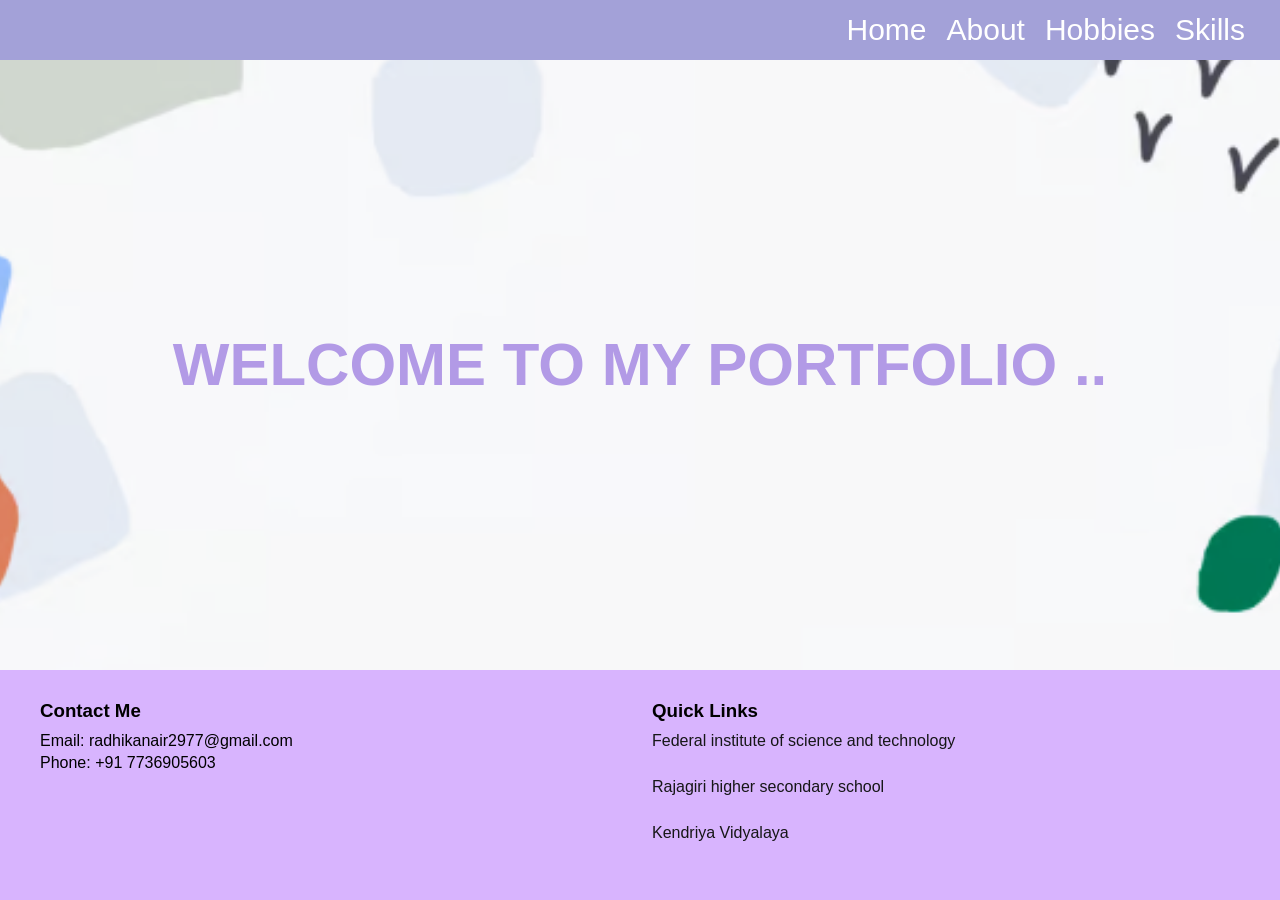
<file: index.html>
<html>
    <head>
        <title>about page </title>
    <link rel="stylesheet" href="index.css">
    <meta name="viewport" content="width=device-width, initial-scale=1.0">
    </head>
    <body>
        <div class="navi">
             <a href ="index.html"> Home</a>
             <a href="about.html"> About </a>
             <a href="hobbies.html"> Hobbies </a> 
             <a href= "skills.html"> Skills </a>
        </div>

        <div class="hi">
        <h1> WELCOME TO MY PORTFOLIO ..</h1>
        </div>

        <footer>
    
            <div class="contact">
                <h3>Contact Me</h3>
                <p>Email: radhikanair2977@gmail.com</p>
                <p>Phone: +91 7736905603</p>
            </div>

            <div class="links">
                <h3>Quick Links</h3>
                <a href="https://fisat.ac.in/" target="_blank">Federal institute of science and technology </a><br><br>
                <a href="https://rajagirihss.ac.in/" target="_blank">Rajagiri higher secondary school</a><br><br>
                <a href="https://ernakulam.kvs.ac.in/" target="_blank"> Kendriya Vidyalaya </a><br><br>
            </div>

        </footer>
    </body>
</html>
</file>
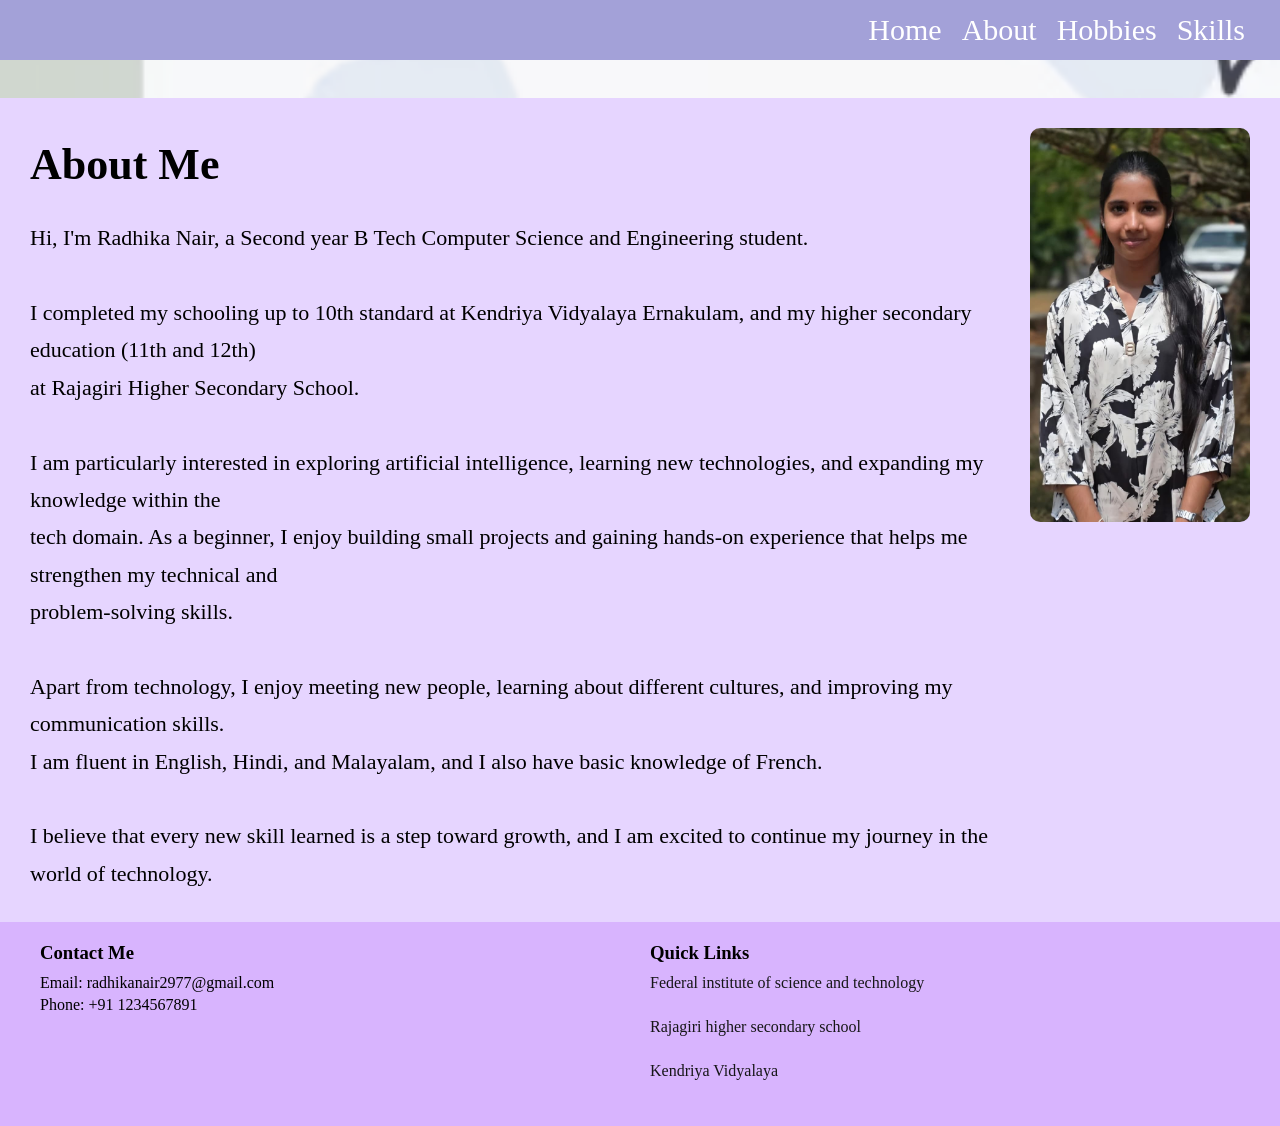
<file: about.html>
<html>
    <head>
        <title> about page </title>
        <link rel ="stylesheet" href="about.css">

    </head>
<body>
    <div class="navi">
             <a href="index.html"> Home</a>
             <a href="about.html">   About   </a>
             <a href="hobbies.html">   Hobbies   </a> 
             <a href="skills.html">   Skills   </a>

    </div>
    
    <div class="about">
      <div class="hi">
        <h1>About Me</h1>

        Hi, I'm Radhika Nair, a Second year B Tech Computer Science and Engineering student.<br><br>

        I completed my schooling up to 10th standard at Kendriya Vidyalaya Ernakulam, and my higher secondary education (11th and 12th) <br>at Rajagiri Higher Secondary School.<br><br>

        I am particularly interested in exploring artificial intelligence, learning new technologies, and expanding my knowledge within the<br> tech domain. As a beginner, I enjoy building small projects and gaining hands-on experience that helps me strengthen my technical and <br> problem-solving skills.<br><br>

        Apart from technology, I enjoy meeting new people, learning about different cultures, and improving my communication skills.<br> I am fluent in English, Hindi, and Malayalam, and I also have basic knowledge of French.<br><br>

        I believe that every new skill learned is a step toward growth, and I am excited to continue my journey in the world of technology.
      </div>
        <div class="image">
         <img src="me.jpeg" alt="Radhika Nair">
        </div>
</div>
        <footer>
    
            <div class="contact">
                <h3>Contact Me</h3>
                <p>Email: radhikanair2977@gmail.com</p>
                <p>Phone: +91 1234567891</p>
            </div>

            <div class="links">
                <h3>Quick Links</h3>
                <a href="https://fisat.ac.in/" target="_blank">Federal institute of science and technology </a><br><br>
                <a href="https://rajagirihss.ac.in/" target="_blank">Rajagiri higher secondary school</a><br><br>
                <a href="https://ernakulam.kvs.ac.in/" target="_blank"> Kendriya Vidyalaya </a><br><br>
            </div>

        </footer>
    </body>
</html>
</file>
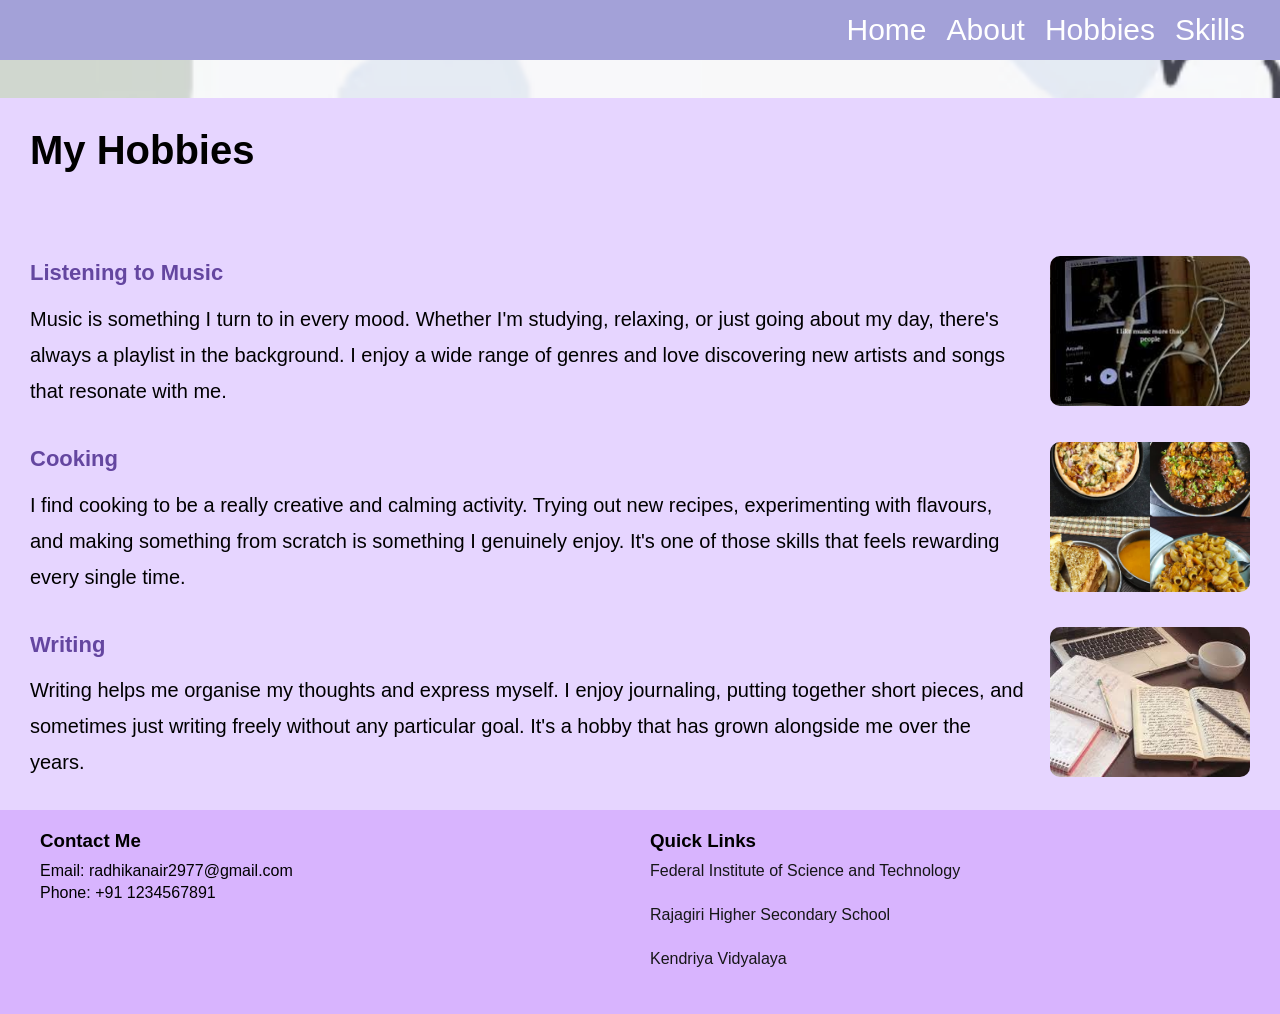
<file: hobbies.html>
<html >
<head>
    <title>Hobbies Page</title>
    <meta name="viewport" content="width=device-width, initial-scale=1.0">
    <link rel="stylesheet" href="hobbies.css">
</head>
<body>

    <div class="navi">
        <a href="index.html">Home</a>
        <a href="about.html">About</a>
        <a href="hobbies.html">Hobbies</a>
        <a href="skills.html">Skills</a>
    </div>

    <div class="hobbies-section">
        <h1>My Hobbies</h1><br>
        <div class="hobby-item">
            <div class="hobby-text">
                <h2> Listening to Music</h2>
                Music is something I turn to in every mood. Whether I'm studying, relaxing, or just going about my day,
                there's always a playlist in the background. I enjoy a wide range of genres and love discovering new artists
                and songs that resonate with me.
            </div>
            <img src="music.jpg" alt="Music">
        </div>

        <div class="hobby-item">
            <div class="hobby-text">
                <h2> Cooking</h2>
                I find cooking to be a really creative and calming activity. Trying out new recipes, experimenting with
                flavours, and making something from scratch is something I genuinely enjoy. It's one of those skills that
                feels rewarding every single time.
            </div>
            <img src="cooking.jpeg" alt="Cooking">
        </div>

        <div class="hobby-item">
            <div class="hobby-text">
                <h2>Writing</h2>
                Writing helps me organise my thoughts and express myself. I enjoy journaling, putting together short pieces,
                and sometimes just writing freely without any particular goal. It's a hobby that has grown alongside me over
                the years.
            </div>
            <img src="writing.jpg" alt="Writing">
        </div>
    </div>

    <footer>
        <div class="contact">
            <h3>Contact Me</h3>
            <p>Email: radhikanair2977@gmail.com</p>
            <p>Phone: +91 1234567891</p>
        </div>

        <div class="links">
            <h3>Quick Links</h3>
            <a href="https://fisat.ac.in/" target="_blank">Federal Institute of Science and Technology</a><br><br>
            <a href="https://rajagirihss.ac.in/" target="_blank">Rajagiri Higher Secondary School</a><br><br>
            <a href="https://ernakulam.kvs.ac.in/" target="_blank">Kendriya Vidyalaya</a><br><br>
        </div>
    </footer>

</body>
</html>
</file>
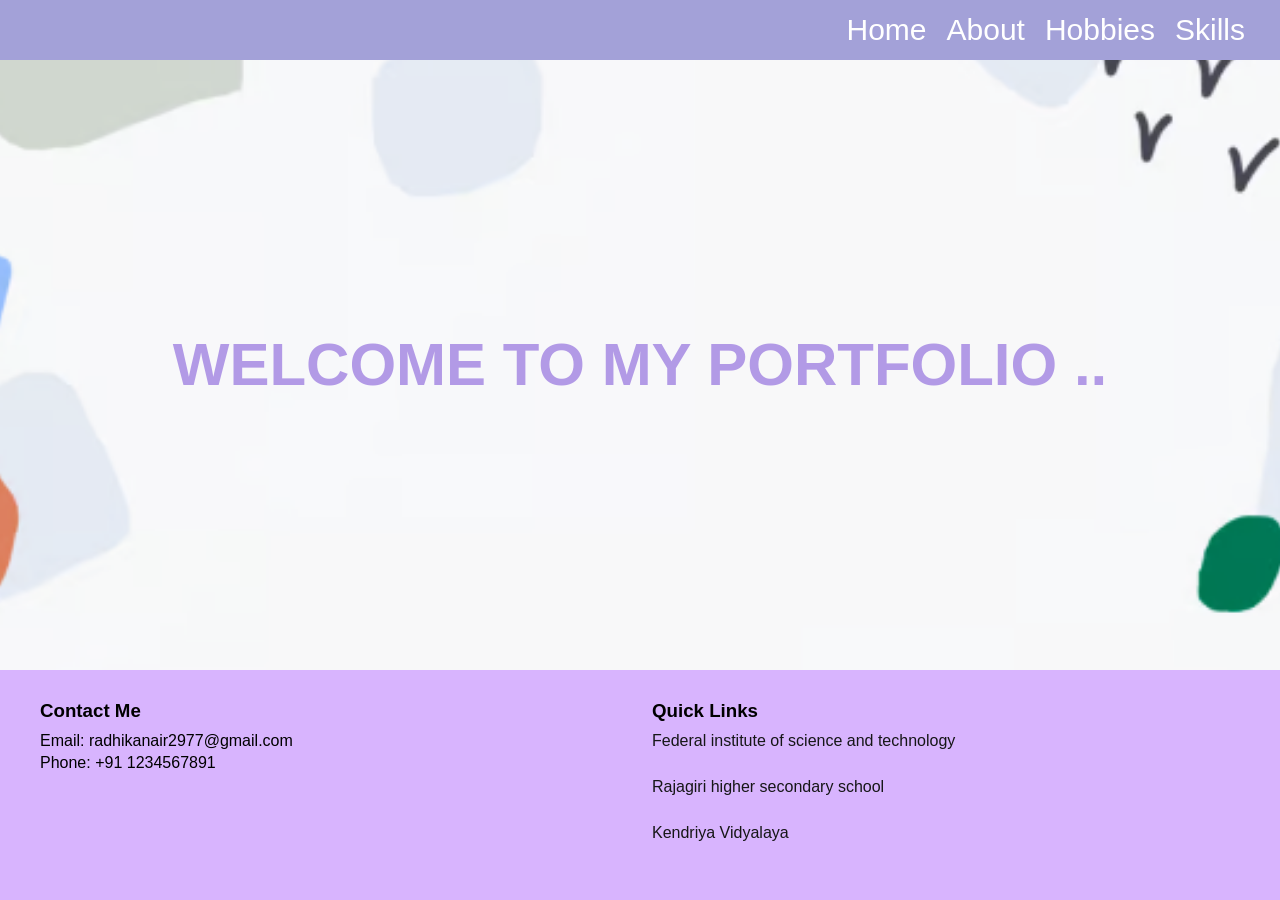
<file: home.html>
<html>
    <head>
        <title>about page </title>
    <link rel="stylesheet" href="home.css">
    <meta name="viewport" content="width=device-width, initial-scale=1.0">
    </head>
    <body>
        <div class="navi">
             <a href ="home.html"> Home</a>
             <a href="about.html"> About </a>
             <a href="hobbies.html"> Hobbies </a> 
             <a href= "skills.html"> Skills </a>
        </div>

        <div class="hi">
        <h1> WELCOME TO MY PORTFOLIO ..</h1>
        </div>

        <footer>
    
            <div class="contact">
                <h3>Contact Me</h3>
                <p>Email: radhikanair2977@gmail.com</p>
                <p>Phone: +91 1234567891</p>
            </div>

            <div class="links">
                <h3>Quick Links</h3>
                <a href="https://fisat.ac.in/" target="_blank">Federal institute of science and technology </a><br><br>
                <a href="https://rajagirihss.ac.in/" target="_blank">Rajagiri higher secondary school</a><br><br>
                <a href="https://ernakulam.kvs.ac.in/" target="_blank"> Kendriya Vidyalaya </a><br><br>
            </div>

        </footer>
    </body>
</html>
</file>
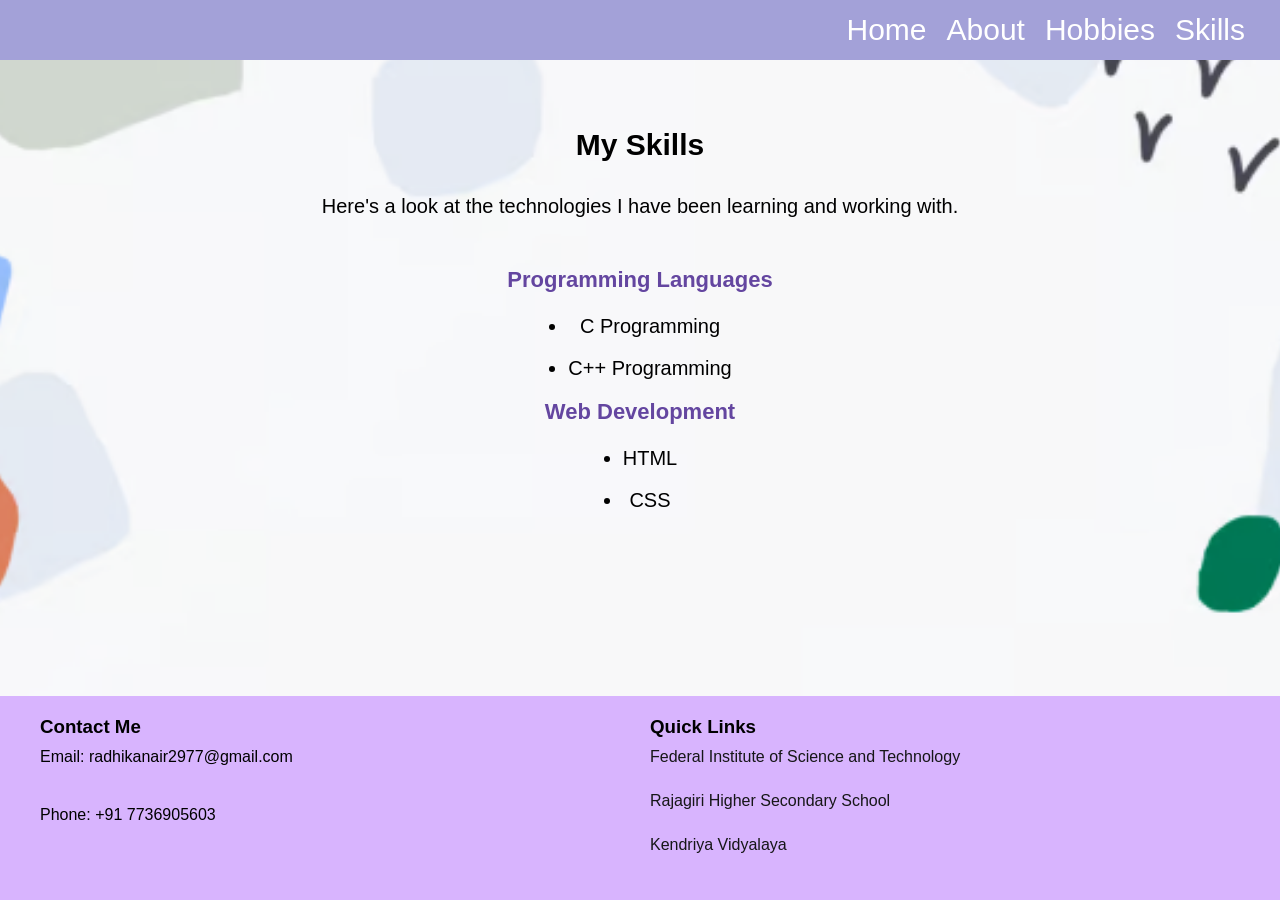
<file: skills.html>
<!DOCTYPE html>
<html lang="en">
<head>
    <title>Skills Page</title>
    <meta name="viewport" content="width=device-width, initial-scale=1.0">
    <link rel="stylesheet" href="skills.css">
</head>
<body>

    <div class="navi">
        <a href="index.html">Home</a>
        <a href="about.html">About</a>
        <a href="hobbies.html">Hobbies</a>
        <a href="skills.html">Skills</a>
    </div>

    <div class="skills-section">
        <h1>My Skills</h1>
        Here's a look at the technologies I have been learning and working with.<br><br>

        <h2> Programming Languages</h2>
        <ul>
            <li>C Programming </li>
            <li>C++ Programming </li>
        </ul><br>

        <h2>Web Development</h2>
        <ul>
            <li>HTML </li>
            <li>CSS </li>
        </ul>
    </div>

    <footer>
        <div class="contact">
            <h3>Contact Me</h3>
            <p>Email: radhikanair2977@gmail.com</p><br><br>
            <p>Phone: +91 7736905603</p>
        </div>

        <div class="links">
            <h3>Quick Links</h3>
            <a href="https://fisat.ac.in/" target="_blank">Federal Institute of Science and Technology</a><br><br>
            <a href="https://rajagirihss.ac.in/" target="_blank">Rajagiri Higher Secondary School</a><br><br>
            <a href="https://ernakulam.kvs.ac.in/" target="_blank">Kendriya Vidyalaya</a><br><br>
        </div>
    </footer>

</body>
</html>
</file>
<file: index.css>
* {
    box-sizing: border-box;
    margin: 0;
    padding: 0;
}

body {
    background-image: url(pink.png);
    background-repeat: no-repeat;
    background-size: cover;
    background-position: center;
    min-height: 100vh;
    display: flex;
    flex-direction: column;
    font-family: 'Gill Sans', 'Gill Sans MT', Calibri, 'Trebuchet MS', sans-serif;
}

/* NAV */
.navi {
    background-color: rgb(163, 161, 216);
    padding: 0 15px;
    display: flex;
    justify-content: flex-end;
    flex-wrap: wrap;
    align-items: center;
    min-height: 60px;
}

.navi a {
    color: white;
    text-decoration: none;
    margin-right: 20px;
    font-size: 30px;
    padding: 10px 0;
}

.navi a:hover {
    color: rgb(213, 103, 195);
}

/* HERO */
.hi {
    flex: 1;
    display: flex;
    align-items: center;
    justify-content: center;
    text-align: center;
    padding: 60px 20px;
}

.hi h1 {
    color: rgb(178, 154, 230);
    font-size: clamp(28px, 5vw, 60px);
    line-height: 1.2;
}

footer {
    background-color: #d8b4fe;
    color: black;
    padding: 30px 40px;
    display: flex;
    justify-content: space-between;
    flex-wrap: wrap;
    gap: 24px;
}

.contact,
.links {
    flex: 1 1 200px;
    min-width: 0;
}

footer h3 {
    margin-bottom: 10px;
}

footer p {
    margin-bottom: 4px;
}

.links a {
    text-decoration: none;
    color: rgb(22, 22, 23);
    display: inline-block;
    margin-bottom: 10px;
}

.links a:hover {
    color: rgb(164, 41, 164);
}

/* MOBILE */
@media (max-width: 480px) {
    .navi {
        justify-content: center;
        padding: 8px 12px;
    }

    .navi a {
        font-size: 18px;
        padding: 10px 8px;
        margin-right: 12px;
    }

    footer {
        flex-direction: column;
        padding: 20px;
        gap: 20px;
    }
}
</file>
<file: about.css>
* {
    box-sizing: border-box;
    margin: 0;
    padding: 0;
}

body {
    background-image: url(pink.png);
    background-repeat: no-repeat;
    background-size: cover;
    background-position: center;
    min-height: 100vh;
    display: flex;
    flex-direction: column;
    font-family: Cambria, Cochin, Georgia, Times, 'Times New Roman', serif;
}

.navi {
    background-color: rgb(163, 161, 216);
    padding: 0 15px;
    display: flex;
    justify-content: flex-end;
    flex-wrap: wrap;
    align-items: center;
    min-height: 60px;
}

.navi a {
    color: white;
    text-decoration: none;
    margin-right: 20px;
    font-size: 30px;
    padding: 10px 0;
}

.navi a:hover {
    color: rgb(213, 103, 195);
}

.about {
    flex: 1;
    position: relative;
    margin-top: 3%;
}

.hi {
    background-color: #e6d5ff;
    padding: 30px;
    padding-right: 280px;
    min-height: 350px;
    font-size: 22px;
    line-height: 1.7;
}

.hi h1 {
    margin-bottom: 16px;
}

.image {
    position: absolute;
    right: 30px;
    top: 30px;
}

.image img {
    width: 220px;
    height: auto;
    border-radius: 10px;
}

footer {
    background-color: #d8b4fe;
    color: black;
    padding: 20px 40px;
    display: flex;
    justify-content: space-between;
    flex-wrap: wrap;
    gap: 20px;
    margin-top: auto;
}

.contact,
.links {
    flex: 1 1 200px;
    min-width: 0;
}

footer h3 {
    margin-bottom: 10px;
}

footer p {
    margin-bottom: 4px;
}

.links a {
    text-decoration: none;
    color: rgb(22, 22, 23);
    display: inline-block;
    margin-bottom: 8px;
}

.links a:hover {
    color: rgb(164, 41, 164);
}

@media (max-width: 768px) {
    .navi a {
        font-size: 22px;
    }

    .hi {
        padding-right: 200px;
        font-size: 18px;
    }

    .image img {
        width: 160px;
    }
}

@media (max-width: 540px) {
    .navi {
        justify-content: center;
    }

    .navi a {
        font-size: 18px;
        margin-right: 12px;
    }

    .hi {
        padding: 20px;
        padding-bottom: 220px;
        font-size: 15px;
        min-height: unset;
    }

    .image {
        position: absolute;
        right: 50%;
        transform: translateX(50%);
        top: auto;
        bottom: -150px;
    }

    .image img {
        width: 150px;
    }

    .about {
        padding-bottom: 220px;
    }

    footer {
        flex-direction: column;
        padding: 20px;
    }
}
</file>
<file: hobbies.css>
* {
    box-sizing: border-box;
    margin: 0;
    padding: 0;
}

body {
    background-image: url(pink.png);
    background-repeat: no-repeat;
    background-size: cover;
    background-position: center;
    min-height: 100vh;
    display: flex;
    flex-direction: column;
    font-family: 'Gill Sans', 'Gill Sans MT', Calibri, 'Trebuchet MS', sans-serif;
}

/* NAV */
.navi {
    background-color: rgb(163, 161, 216);
    padding: 0 15px;
    display: flex;
    justify-content: flex-end;
    flex-wrap: wrap;
    align-items: center;
    min-height: 60px;
}

.navi a {
    color: white;
    text-decoration: none;
    margin-right: 20px;
    font-size: 30px;
    padding: 10px 0;
}

.navi a:hover {
    color: rgb(213, 103, 195);
}

.hobbies-section {
    flex: 1;
    background-color: #e6d5ff;
    margin-top: 3%;
    padding: 30px;
    display: flex;
    flex-direction: column;
    gap: 30px;
}

.hobbies-section h1 {
    font-size: 40px;
    margin-bottom: 2px;
}

.hobbies-section > p {
    font-size: 20px;
    line-height: 1.8;
}

/* EACH HOBBY ROW */
.hobby-item {
    display: flex;
    flex-direction: row;
    align-items: center;
    gap: 24px;
}

.hobby-text {
    flex: 1;
    font-size: 20px;
    line-height: 1.8;
}

.hobby-text h2 {
    font-size: 22px;
    margin-bottom: 8px;
    color: rgb(100, 70, 160);
}

.hobby-item img {
    width: 200px;
    height: 150px;
    object-fit: cover;
    border-radius: 10px;
    flex-shrink: 0;
}

/* FOOTER */
footer {
    background-color: #d8b4fe;
    color: black;
    padding: 20px 40px;
    display: flex;
    justify-content: space-between;
    flex-wrap: wrap;
    gap: 20px;
    margin-top: auto;
}

.contact,
.links {
    flex: 1 1 200px;
    min-width: 0;
}

footer h3 {
    margin-bottom: 10px;
}

footer p {
    margin-bottom: 4px;
}

.links a {
    text-decoration: none;
    color: rgb(22, 22, 23);
    display: inline-block;
    margin-bottom: 8px;
}

.links a:hover {
    color: rgb(164, 41, 164);
}

/* TABLET */
@media (max-width: 768px) {
    .navi a {
        font-size: 22px;
    }

    .hobby-text {
        font-size: 17px;
    }

    .hobby-text h2 {
        font-size: 19px;
    }

    .hobby-item img {
        width: 150px;
        height: 115px;
    }
}

/* MOBILE */
@media (max-width: 540px) {
    .navi {
        justify-content: center;
    }

    .navi a {
        font-size: 18px;
        margin-right: 12px;
    }

    .hobbies-section {
        padding: 20px;
        gap: 20px;
    }

    .hobbies-section h1 {
        font-size: 22px;
    }

    .hobby-item {
        flex-direction: column;
        align-items: flex-start;
    }

    .hobby-text {
        font-size: 15px;
    }

    .hobby-text h2 {
        font-size: 17px;
    }

    .hobby-item img {
        width: 100%;
        height: 160px;
    }

    footer {
        flex-direction: column;
        padding: 20px;
    }
}
</file>
<file: home.css>
* {
    box-sizing: border-box;
    margin: 0;
    padding: 0;
}

body {
    background-image: url(pink.png);
    background-repeat: no-repeat;
    background-size: cover;
    background-position: center;
    min-height: 100vh;
    display: flex;
    flex-direction: column;
    font-family: 'Gill Sans', 'Gill Sans MT', Calibri, 'Trebuchet MS', sans-serif;
}

/* NAV */
.navi {
    background-color: rgb(163, 161, 216);
    padding: 0 15px;
    display: flex;
    justify-content: flex-end;
    flex-wrap: wrap;
    align-items: center;
    min-height: 60px;
}

.navi a {
    color: white;
    text-decoration: none;
    margin-right: 20px;
    font-size: 30px;
    padding: 10px 0;
}

.navi a:hover {
    color: rgb(213, 103, 195);
}

/* HERO */
.hi {
    flex: 1;
    display: flex;
    align-items: center;
    justify-content: center;
    text-align: center;
    padding: 60px 20px;
}

.hi h1 {
    color: rgb(178, 154, 230);
    font-size: clamp(28px, 5vw, 60px);
    line-height: 1.2;
}

footer {
    background-color: #d8b4fe;
    color: black;
    padding: 30px 40px;
    display: flex;
    justify-content: space-between;
    flex-wrap: wrap;
    gap: 24px;
}

.contact,
.links {
    flex: 1 1 200px;
    min-width: 0;
}

footer h3 {
    margin-bottom: 10px;
}

footer p {
    margin-bottom: 4px;
}

.links a {
    text-decoration: none;
    color: rgb(22, 22, 23);
    display: inline-block;
    margin-bottom: 10px;
}

.links a:hover {
    color: rgb(164, 41, 164);
}

/* MOBILE */
@media (max-width: 480px) {
    .navi {
        justify-content: center;
        padding: 8px 12px;
    }

    .navi a {
        font-size: 18px;
        padding: 10px 8px;
        margin-right: 12px;
    }

    footer {
        flex-direction: column;
        padding: 20px;
        gap: 20px;
    }
}
</file>
<file: skills.css>
* {
    box-sizing: border-box;
    margin: 0;
    padding: 0;
}

body {
    background-image: url(pink.png);
    background-repeat: no-repeat;
    background-size: cover;
    background-position: center;
    min-height: 100vh;
    display: flex;
    flex-direction: column;
    font-family: 'Gill Sans', 'Gill Sans MT', Calibri, 'Trebuchet MS', sans-serif;
}

/* NAV */
.navi {
    background-color: rgb(163, 161, 216);
    padding: 0 15px;
    display: flex;
    justify-content: flex-end;
    flex-wrap: wrap;
    align-items: center;
    min-height: 60px;
}

.navi a {
    color: white;
    text-decoration: none;
    margin-right: 20px;
    font-size: 30px;
    padding: 10px 0;
}

.navi a:hover {
    color: rgb(213, 103, 195);
}

/* SKILLS SECTION */
.skills-section {
    flex: 1;
    margin-top: 3%;
    padding: 20px;
    font-size: 20px;
    line-height: 1.8;
    text-align: center;
}

.skills-section h1 {
    font-size: 30px;
    margin-bottom: 16px;
}

.skills-section h2 {
    font-size: 22px;
    color: rgb(100, 70, 160);
    margin-bottom: 8px;
}

.skills-section ul {
    list-style: disc;
    display: inline-block;
    text-align: center;
    padding-left: 20px;
}

.skills-section ul li {
    margin-bottom: 6px;
}

/* FOOTER */
footer {
    background-color: #d8b4fe;
    color: black;
    padding: 20px 40px;
    display: flex;
    justify-content: space-between;
    flex-wrap: wrap;
    gap: 20px;
    margin-top: auto;
}

.contact,
.links {
    flex: 1 1 200px;
    min-width: 0;
}

footer h3 {
    margin-bottom: 10px;
}

footer p {
    margin-bottom: 4px;
}

.links a {
    text-decoration: none;
    color: rgb(22, 22, 23);
    display: inline-block;
    margin-bottom: 8px;
}

.links a:hover {
    color: rgb(164, 41, 164);
}

/* TABLET */
@media (max-width: 768px) {
    .navi a {
        font-size: 22px;
    }

    .skills-section {
        font-size: 17px;
    }

    .skills-section h1 {
        font-size: 26px;
    }

    .skills-section h2 {
        font-size: 19px;
    }
}

/* MOBILE */
@media (max-width: 540px) {
    .navi {
        justify-content: center;
    }

    .navi a {
        font-size: 18px;
        margin-right: 12px;
    }

    .skills-section {
        padding: 20px;
        font-size: 15px;
    }

    .skills-section h1 {
        font-size: 22px;
    }

    .skills-section h2 {
        font-size: 17px;
    }

    footer {
        flex-direction: column;
        padding: 20px;
    }
}
</file>
